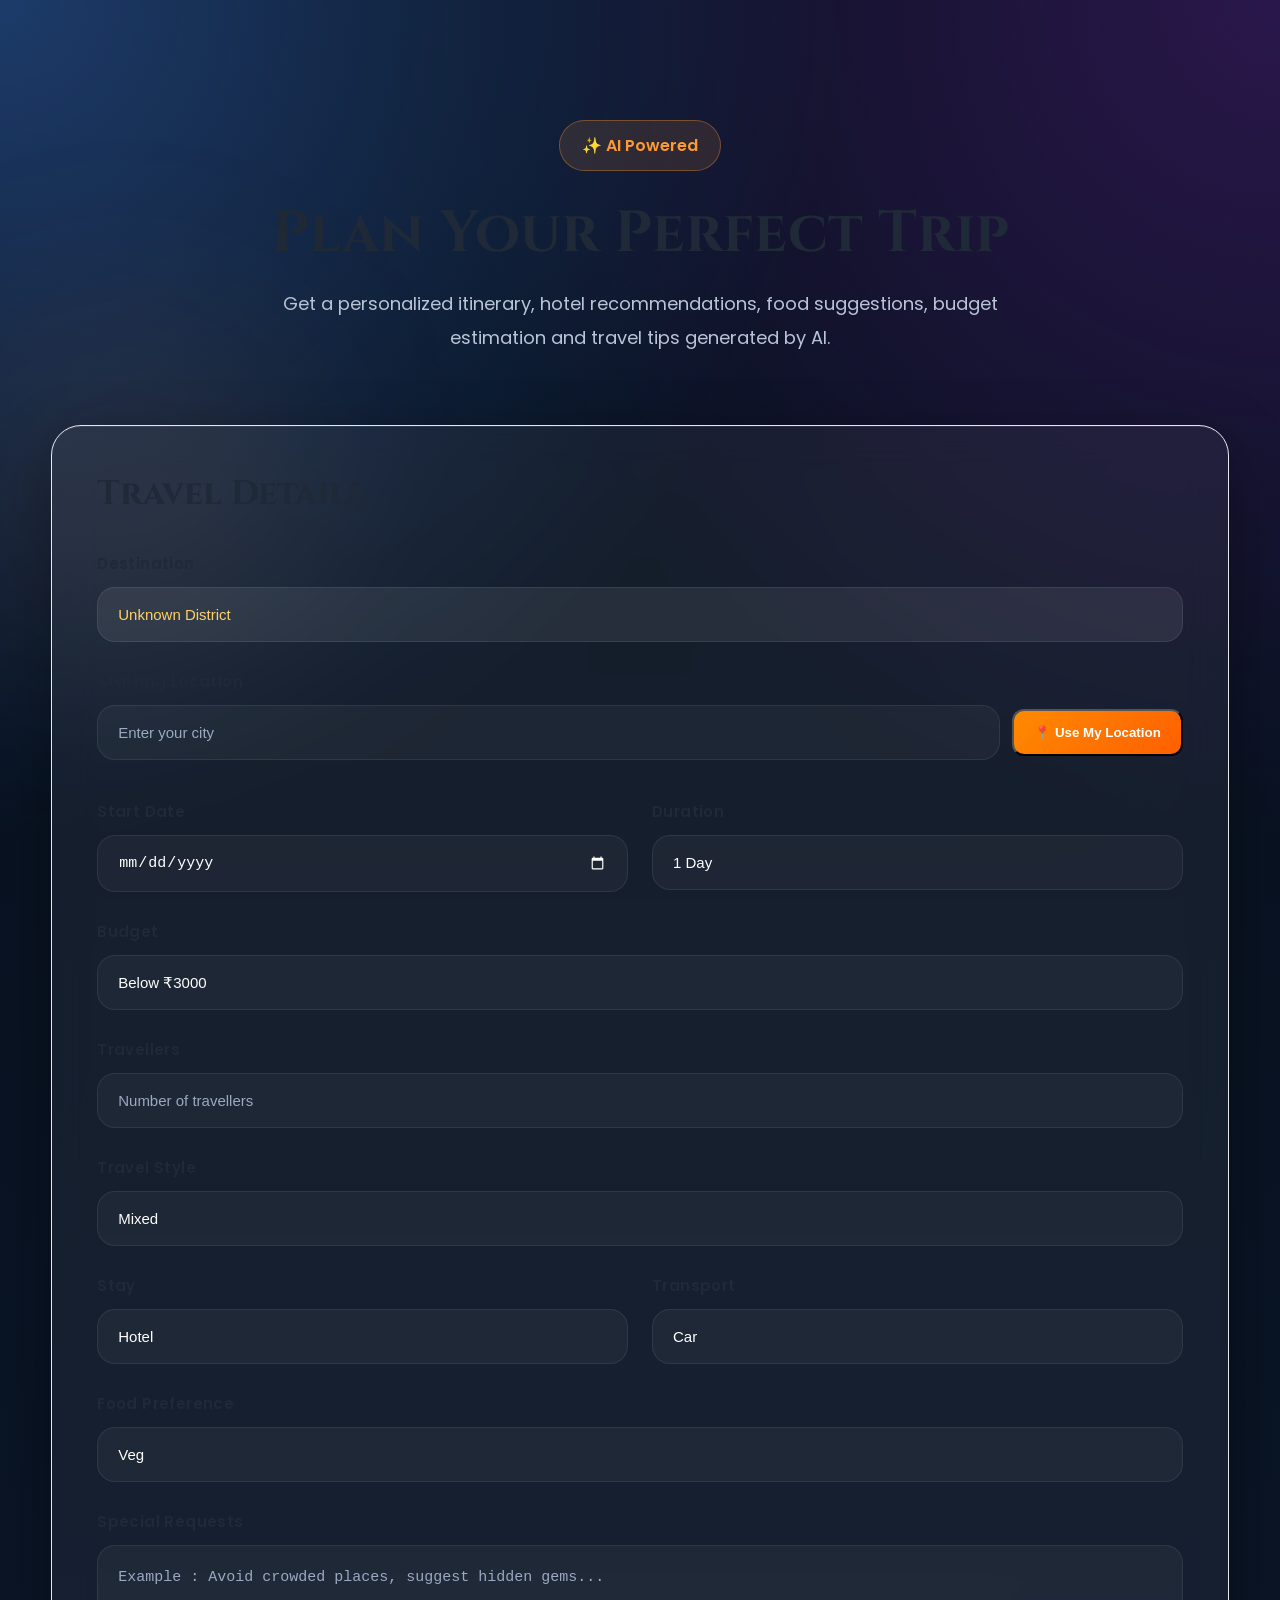
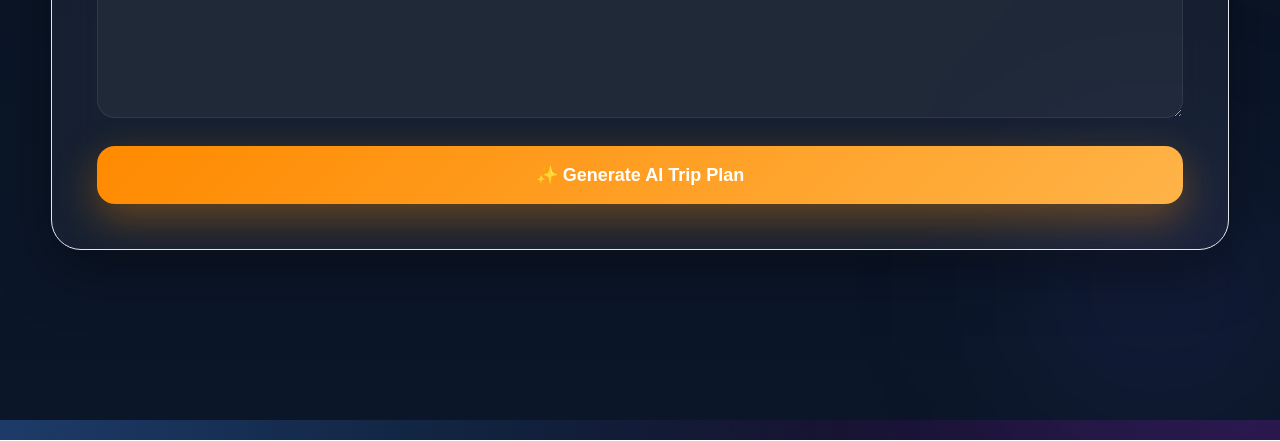
<file: tripPlanner.html>
<!DOCTYPE html>
<html lang="en">

<head>

    <meta charset="UTF-8">

    <meta name="viewport"
          content="width=device-width, initial-scale=1.0">

    <title>UPVERSE • AI Trip Planner</title>

    <link rel="stylesheet" href="css/global.css">
    <link rel="stylesheet" href="css/navbar.css">
    <link rel="stylesheet" href="css/tripPlanner.css">
    

    <link rel="preconnect"
          href="https://fonts.googleapis.com">

    <link rel="preconnect"
          href="https://fonts.gstatic.com"
          crossorigin>

    <link href="https://fonts.googleapis.com/css2?family=Cinzel:wght@500;700&family=Poppins:wght@300;400;500;600;700&display=swap"
          rel="stylesheet">

</head>

<body>

    <!-- NAVBAR -->

    <div id="navbar"></div>

    <!-- HERO -->

    <section class="planner-hero">

        <span class="hero-badge">
            ✨ AI Powered
        </span>

        <h1>

            Plan Your Perfect Trip

        </h1>

        <p>

            Get a personalized itinerary,
            hotel recommendations,
            food suggestions,
            budget estimation
            and travel tips generated by AI.

        </p>

    </section>

    <!-- FORM -->

    <section class="planner-container">

        <div class="planner-card">

            <h2>

                Travel Details

            </h2>

            <form id="tripPlannerForm">

                <!-- DISTRICT -->

                <div class="form-group">

                    <label>

                        Destination

                    </label>

                    <input

                        type="text"

                        id="district"

                        readonly

                    >

                </div>
                
                <div class="form-group">

    <label>

        Starting Location

    </label>

    <div class="location-input">

        <input
            type="text"
            id="startingLocation"
            placeholder="Enter your city">

        <button
            type="button"
            id="detectLocationBtn">

            📍 Use My Location

        </button>

    </div>

    <small
        id="locationStatus">

    </small>

</div>

                <!-- DATE -->

                <div class="grid-2">

                    <div class="form-group">

                        <label>

                            Start Date

                        </label>

                        <input

                            type="date"

                            id="startDate"

                        >

                    </div>

                    <div class="form-group">

                        <label>

                            Duration

                        </label>

                        <select id="duration">

                            <option value="1 Day">1 Day</option>
                            <option value="2 Days">2 Days</option>
                            <option value="3 Days">3 Days</option>
                            <option value="4 Days">4 Days</option>
                            <option value="5 Days">5 Days</option>
                            <option value="1 Week">1 Week</option>
                            <option value="1-2 Months">1-2 Months</option>

                        </select>

                    </div>

                </div>

                <!-- BUDGET -->

                <div class="form-group">

                    <label>

                        Budget

                    </label>

                    <select id="budget">

                      <option value="Below ₹3000">Below ₹3000</option>
                      <option value="₹3000–₹7000">₹3000–₹7000</option>
                      <option value="₹7000–₹15000">₹7000–₹15000</option>
                      <option value="Luxury">Luxury</option>

                      </select>

                </div>

                <!-- TRAVELLERS -->

                <div class="form-group">

                    <label>

                        Travellers

                    </label>

                    <input type="number" id="travellers" min="1" max="20" placeholder="Number of travellers">

                </div>

                <!-- STYLE -->

                <div class="form-group">

                    <label>

                        Travel Style

                    </label>

                    <select id="style">

                        <option>Mixed</option>
                        <option>Adventure</option>
                        <option>Nature</option>
                        <option>Photography</option>
                        <option>Heritage</option>
                        <option>Food</option>
                        <option>Spiritual</option>
                        <option>For Couples</option>

                    </select>

                </div>

                <!-- STAY -->

                <div class="grid-2">

                    <div class="form-group">

                        <label>

                            Stay

                        </label>

                        <select id="stay">

                          <option>Hotel</option>
                          <option>Resort</option>
                          <option>Homestay</option>
                          <option>Hostel</option>

                        </select>

                    </div>

                    <div class="form-group">

                        <label>

                            Transport

                        </label>

                        <select id="transport">

                            <option>Car</option>
                            <option>Bike</option>
                            <option>Bus</option>
                            <option>Train</option>
                            <option>Flight</option>

                        </select>

                    </div>

                </div>

                <!-- FOOD -->

                <div class="form-group">

                    <label>

                        Food Preference

                    </label>

                    <select id="food">

                        <option>Veg</option>
                        <option>Non Veg</option>
                        <option>Both</option>

                    </select>

                </div>

                <!-- SPECIAL -->

                <div class="form-group">

                    <label>

                        Special Requests

                    </label>

                    <textarea

                        id="special"

                        rows="5"

                        placeholder="Example : Avoid crowded places, suggest hidden gems..."

                    ></textarea>

                </div>

                <!-- BUTTON -->

                <button

                    type="submit"

                    class="generate-btn"

                >

                    ✨ Generate AI Trip Plan

                </button>

            </form>

        </div>

    </section>

    <!-- RESULT -->

    <section

        id="tripResult"

        class="trip-result"

    >
    
    </section>
    
    <!-- ==========================================================
     AI PLANNING
========================================================== -->

<section
class="trip-ai-section hidden"
id="tripAISection">

    <div class="trip-ai-card">

        <div class="trip-ai-header">

            <div class="trip-ai-icon">

                🤖

            </div>

            <div>

                <h2>

                    UPVerse AI

                </h2>

                <p>

                    Creating your perfect travel experience...

                </p>

            </div>

        </div>

        <div class="trip-progress">

            <div
            id="tripProgressFill">

            </div>

        </div>

        <div
        id="tripProgressPercent">

            0%

        </div>

        <div
        id="tripPlanningMessage">

            Initializing AI...

        </div>

        <div
        id="tripPlanningSteps">

            <!-- JS -->

        </div>

    </div>

</section>



<!-- ==========================================================
     AI RESULT
========================================================== -->

<section

id="tripResult"

class="trip-result hidden">

    <!-- JS -->

</section>

    <script src="js/api.js"></script>
    <script src="js/tripPlanner.js"></script>
    <script src="js/tripRender.js"></script>

</body>

</html>
</file>
<file: css/global.css>
/* ===========================
   GOOGLE RESET
=========================== */

*,
*::before,
*::after{
    margin:0;
    padding:0;
    box-sizing:border-box;
}

html{
    scroll-behavior:smooth;
}

body{
    font-family:'Inter',sans-serif;
    background:#081120;
    color:#ffffff;
    overflow-x:hidden;
}

.hidden{
    display:none;
}

/* ===========================
   VARIABLES
=========================== */

:root{

    --primary:#FF9933;
    --secondary:#138808;
    --accent:#3B82F6;

    --gold:#FFD700;

    --bg:#081120;

    --surface:#101C2E;

    --glass:rgba(255,255,255,.08);

    --border:rgba(255,255,255,.12);

    --text:#ffffff;

    --text-light:#d7dde8;

    --radius:20px;

}

/* ===========================
   TYPOGRAPHY
=========================== */

h1,h2,h3,h4{

    font-family:'Cinzel',serif;

}

p{

    color:var(--text-light);

    line-height:1.8;

}

a{

    text-decoration:none;

    color:inherit;

}

img{

    max-width:100%;

    display:block;

}

/* ===========================
   CONTAINER
=========================== */

.container{

    width:min(92%,1400px);

    margin:auto;

}

/* ===========================
   BUTTONS
=========================== */

.btn-primary{

    display:inline-flex;

    align-items:center;

    justify-content:center;

    padding:16px 32px;

    background:linear-gradient(135deg,#FF9933,#ffb347);

    color:#fff;

    border-radius:999px;

    font-weight:600;

    transition:.35s;

}

.btn-primary:hover{

    transform:translateY(-4px);

}

.btn-secondary{

    display:inline-flex;

    align-items:center;

    justify-content:center;

    padding:16px 32px;

    border:1px solid rgba(255,255,255,.15);

    border-radius:999px;

    backdrop-filter:blur(18px);

    transition:.35s;

}

.btn-secondary:hover{

    background:rgba(255,255,255,.08);

}

/* ===========================
   LOADER
=========================== */

.loader{

    position:fixed;

    inset:0;

    background:#081120;

    display:flex;

    justify-content:center;

    align-items:center;

    z-index:9999;

}

.loader-content{

    text-align:center;

}

.loader h1{

    font-size:4rem;

    color:var(--primary);

}

.loader p{

    margin-top:10px;

}
</file>
<file: css/navbar.css>
/* ==========================================
   HEADER
========================================== */

header {
    position: fixed;
    top: 0;
    left: 0;
    width: 100%;
    z-index: 1000;

    background: rgba(8, 17, 32, 0.65);
    backdrop-filter: blur(18px);
    -webkit-backdrop-filter: blur(18px);

    border-bottom: 1px solid rgba(255,255,255,.08);

    transition: all .35s ease;
}

/* Scroll Effect */

header.scrolled{
    background: rgba(8,17,32,.92);
    box-shadow: 0 10px 35px rgba(0,0,0,.35);
}


/* ==========================================
   NAVBAR
========================================== */

.navbar{

    max-width:1400px;
    margin:auto;

    height:85px;

    display:flex;
    justify-content:space-between;
    align-items:center;

}


/* ==========================================
   LOGO
========================================== */

.logo{

    font-family:"Cinzel",serif;

    font-size:2rem;

    font-weight:700;

    color:var(--primary);

    cursor:pointer;

    user-select:none;

    transition:.3s;

}

.logo:hover{

    transform:scale(1.05);

}


/* ==========================================
   NAVIGATION
========================================== */

.nav-links{

    display:flex;

    align-items:center;

    gap:40px;

    list-style:none;

}

.nav-links li{

    list-style:none;

}

.nav-links a{

    position:relative;

    font-family:"Poppins",sans-serif;

    font-size:15px;

    font-weight:500;

    color:#ffffff;

    transition:.35s;

}

/* Underline Animation */

.nav-links a::after{

    content:"";

    position:absolute;

    left:0;

    bottom:-8px;

    width:0;

    height:2px;

    border-radius:10px;

    background:var(--primary);

    transition:.35s;

}

.nav-links a:hover{

    color:var(--primary);

}

.nav-links a:hover::after{

    width:100%;

}


/* ==========================================
   RIGHT SIDE
========================================== */

.nav-actions{

    display:flex;

    align-items:center;

    gap:14px;

}


/* ==========================================
   ICON BUTTONS
========================================== */

.icon-btn,
.theme-btn{

    width:48px;

    height:48px;

    border-radius:50%;

    border:1px solid rgba(255,255,255,.12);

    background:rgba(255,255,255,.06);

    backdrop-filter:blur(15px);

    color:#ffffff;

    cursor:pointer;

    display:flex;

    align-items:center;

    justify-content:center;

    font-size:16px;

    transition:.35s;

}

.icon-btn:hover,
.theme-btn:hover{

    background:var(--primary);

    color:#fff;

    transform:translateY(-3px);

    box-shadow:0 8px 25px rgba(255,153,51,.35);

}


/* ==========================================
   MOBILE MENU BUTTON
========================================== */

.menu-btn{

    display:none;

}


/* ==========================================
   RESPONSIVE
========================================== */

@media (max-width:1100px){

    .nav-links{

        gap:25px;

    }

}


@media (max-width:900px){

    .nav-links{

        display:none;

    }

    .menu-btn{

        display:flex;

    }

}


@media (max-width:600px){

    .navbar{

        height:75px;

    }

    .logo{

        font-size:1.55rem;

    }

    .icon-btn,
    .theme-btn{

        width:42px;
        height:42px;

    }

}

:root{

    --bg:#0d1117;
    --text:#ffffff;

}

body[data-theme="light"]{

    --bg:#ffffff;
    --text:#111111;

}

body{

    background:var(--bg);
    color:var(--text);
    transition:.3s ease;

}
</file>
<file: css/tripPlanner.css>
/* ==========================================================
   TRIP PLANNER
========================================================== */

:root{

    --primary:#ff9933;

    --primary-light:#ffb84d;

    --secondary:#6c63ff;

    --dark:#08111f;

    --card:#111c2d;

    --card-2:#18253b;

    --text:#ffffff;

    --text-light:#b9c4d6;

    --border:rgba(255,255,255,.08);

    --glass:rgba(255,255,255,.05);

}


/* ==========================================================
   BODY
========================================================== */

body{

    background:
    radial-gradient(circle at top left,#1d3b69 0%,transparent 35%),
    radial-gradient(circle at top right,#2a174b 0%,transparent 35%),
    linear-gradient(180deg,#07101d,#0b1628);

    color:var(--text);

    font-family:"Poppins",sans-serif;

    overflow-x:hidden;

}


/* ==========================================================
   HERO
========================================================== */

.planner-hero{

    padding:120px 20px 70px;

    text-align:center;

    position:relative;

}


.planner-hero h1{

    font-size:58px;

    font-family:"Cinzel",serif;

    font-weight:700;

    margin-bottom:18px;

    line-height:1.2;

}


.planner-hero p{

    max-width:760px;

    margin:auto;

    color:var(--text-light);

    font-size:18px;

    line-height:1.9;

}


.hero-badge{

    display:inline-flex;

    align-items:center;

    gap:10px;

    padding:12px 22px;

    border-radius:999px;

    background:rgba(255,153,51,.12);

    border:1px solid rgba(255,153,51,.35);

    color:var(--primary);

    font-weight:600;

    margin-bottom:28px;

}


/* ==========================================================
   CONTAINER
========================================================== */

.planner-container{

    width:min(1180px,92%);

    margin:auto;

    padding-bottom:90px;

}


/* ==========================================================
   GLASS CARD
========================================================== */

.planner-card{

    background:var(--glass);

    backdrop-filter:blur(22px);

    -webkit-backdrop-filter:blur(22px);

    border:1px solid var(--border);

    border-radius:30px;

    padding:45px;

    box-shadow:

        0 20px 60px rgba(0,0,0,.35),

        inset 0 1px rgba(255,255,255,.08);

}


.planner-card h2{

    font-size:34px;

    font-family:"Cinzel",serif;

    margin-bottom:35px;

    color:var(--text);

}


/* ==========================================================
   FORM
========================================================== */

#tripPlannerForm{

    display:flex;

    flex-direction:column;

    gap:28px;

}


/* ==========================================================
   SECTION TITLE
========================================================== */

.form-section-title{

    font-size:22px;

    font-weight:700;

    margin-top:10px;

    color:var(--primary);

}

/* ==========================================================
   GRID
========================================================== */

.grid-2{

    display:grid;

    grid-template-columns:repeat(2,1fr);

    gap:24px;

}


/* ==========================================================
   FORM GROUP
========================================================== */

.form-group{

    display:flex;

    flex-direction:column;

    gap:12px;

}

.form-group label{

    font-size:15px;

    font-weight:600;

    color:var(--text);

    letter-spacing:.4px;

}


/* ==========================================================
   INPUT
========================================================== */

.form-group input,

.form-group select,

.form-group textarea{

    width:100%;

    padding:18px 20px;

    border-radius:18px;

    border:1px solid rgba(255,255,255,.08);

    background:rgba(255,255,255,.04);

    color:#fff;

    font-size:15px;

    transition:.35s;

    outline:none;

}


/* ==========================================================
   PLACEHOLDER
========================================================== */

.form-group input::placeholder,

.form-group textarea::placeholder{

    color:#9ba9c2;

}


/* ==========================================================
   TEXTAREA
========================================================== */

.form-group textarea{

    resize:vertical;

    min-height:150px;

    line-height:1.8;

}


/* ==========================================================
   SELECT
========================================================== */

.form-group select{

    appearance:none;

    -webkit-appearance:none;

    cursor:pointer;

}


/* ==========================================================
   OPTION
========================================================== */

.form-group option{

    background:#13223a;

    color:#fff;

}


/* ==========================================================
   FOCUS
========================================================== */

.form-group input:focus,

.form-group select:focus,

.form-group textarea:focus{

    border-color:var(--primary);

    background:rgba(255,153,51,.05);

    box-shadow:

        0 0 0 4px rgba(255,153,51,.12);

}


/* ==========================================================
   READ ONLY
========================================================== */

input[readonly]{

    background:rgba(255,255,255,.08);

    color:#FFD166;

    cursor:not-allowed;

}


/* ==========================================================
   DATE INPUT
========================================================== */

input[type="date"]{

    color:#fff;

}

input[type="date"]::-webkit-calendar-picker-indicator{

    filter:invert(1);

    cursor:pointer;

}


/* ==========================================================
   HOVER
========================================================== */

.form-group input:hover,

.form-group select:hover,

.form-group textarea:hover{

    border-color:rgba(255,153,51,.35);

}

/* ==========================================================
   GENERATE BUTTON
========================================================== */

.generate-btn{

    width:100%;

    border:none;

    outline:none;

    cursor:pointer;

    padding:18px 28px;

    border-radius:18px;

    font-size:18px;

    font-weight:700;

    color:#fff;

    background:linear-gradient(
        135deg,
        #ff8a00,
        #ffb347
    );

    transition:.35s;

    box-shadow:
    0 15px 40px rgba(255,140,0,.35);

}

.generate-btn:hover{

    transform:translateY(-4px);

    box-shadow:
    0 25px 55px rgba(255,140,0,.45);

}

.generate-btn:active{

    transform:scale(.98);

}


/* ==========================================================
   LOADING STATE
========================================================== */

.generate-btn.loading{

    pointer-events:none;

    opacity:.8;

}

.generate-btn.loading::after{

    content:"";

    width:18px;

    height:18px;

    margin-left:14px;

    border:3px solid rgba(255,255,255,.4);

    border-top:3px solid white;

    border-radius:50%;

    display:inline-block;

    animation:spin .8s linear infinite;

}

@keyframes spin{

    to{

        transform:rotate(360deg);

    }

}


/* ==========================================================
   RESULT SECTION
========================================================== */

.trip-result{

    width:min(1180px,92%);

    margin:70px auto;

    display:none;

}

.trip-result.active{

    display:block;

    animation:fadeUp .6s ease;

}


/* ==========================================================
   RESULT CARD
========================================================== */

.result-card{

    background:rgba(255,255,255,.05);

    border:1px solid rgba(255,255,255,.08);

    backdrop-filter:blur(20px);

    -webkit-backdrop-filter:blur(20px);

    border-radius:28px;

    padding:35px;

    margin-bottom:30px;

    box-shadow:

        0 20px 55px rgba(0,0,0,.25);

}


/* ==========================================================
   RESULT TITLE
========================================================== */

.result-card h2{

    font-family:"Cinzel",serif;

    font-size:30px;

    color:#FFD166;

    margin-bottom:22px;

}

.result-card h3{

    margin-top:25px;

    margin-bottom:14px;

    color:#fff;

    font-size:22px;

}

.result-card p{

    color:#d8e3f1;

    line-height:1.9;

}


/* ==========================================================
   RESULT LIST
========================================================== */

.result-card ul{

    padding-left:20px;

    margin-top:18px;

}

.result-card li{

    color:#d8e3f1;

    margin-bottom:12px;

    line-height:1.8;

}


/* ==========================================================
   BADGES
========================================================== */

.result-badges{

    display:flex;

    flex-wrap:wrap;

    gap:12px;

    margin:25px 0;

}

.result-badge{

    padding:10px 18px;

    border-radius:999px;

    background:rgba(255,153,51,.12);

    border:1px solid rgba(255,153,51,.35);

    color:#FFD166;

    font-size:14px;

    font-weight:600;

}


/* ==========================================================
   ANIMATION
========================================================== */

@keyframes fadeUp{

    from{

        opacity:0;

        transform:translateY(40px);

    }

    to{

        opacity:1;

        transform:translateY(0);

    }

}

/* ==========================================================
   RESPONSIVE
========================================================== */

@media(max-width:992px){

    .planner-hero h1{

        font-size:46px;

    }

    .planner-card{

        padding:35px;

    }

}

@media(max-width:768px){

    .planner-hero{

        padding:90px 20px 50px;

    }

    .planner-hero h1{

        font-size:36px;

    }

    .planner-hero p{

        font-size:16px;

    }

    .grid-2{

        grid-template-columns:1fr;

    }

    .planner-card{

        padding:25px;

        border-radius:24px;

    }

    .planner-card h2{

        font-size:28px;

    }

    .result-card{

        padding:25px;

    }

    .result-card h2{

        font-size:24px;

    }

}


/* ==========================================================
   BACKGROUND GLOW
========================================================== */

.planner-container{

    position:relative;

    z-index:2;

}

.planner-container::before{

    content:"";

    position:absolute;

    width:350px;

    height:350px;

    border-radius:50%;

    background:rgba(255,153,51,.08);

    filter:blur(100px);

    top:-120px;

    left:-100px;

    z-index:-1;

}

.planner-container::after{

    content:"";

    position:absolute;

    width:300px;

    height:300px;

    border-radius:50%;

    background:rgba(108,99,255,.08);

    filter:blur(90px);

    bottom:-100px;

    right:-80px;

    z-index:-1;

}


/* ==========================================================
   SCROLLBAR
========================================================== */

::-webkit-scrollbar{

    width:10px;

}

::-webkit-scrollbar-track{

    background:#0a1423;

}

::-webkit-scrollbar-thumb{

    background:#ff9933;

    border-radius:999px;

}

::-webkit-scrollbar-thumb:hover{

    background:#ffb347;

}


/* ==========================================================
   SMOOTH ANIMATION
========================================================== */

.form-group{

    animation:fadeUp .5s ease both;

}

.form-group:nth-child(2){

    animation-delay:.05s;

}

.form-group:nth-child(3){

    animation-delay:.1s;

}

.form-group:nth-child(4){

    animation-delay:.15s;

}

.form-group:nth-child(5){

    animation-delay:.2s;

}

.form-group:nth-child(6){

    animation-delay:.25s;

}

.form-group:nth-child(7){

    animation-delay:.3s;

}

.form-group:nth-child(8){

    animation-delay:.35s;

}

.form-group:nth-child(9){

    animation-delay:.4s;

}


/* ==========================================================
   RESULT GRID
========================================================== */

.result-grid{

    display:grid;

    grid-template-columns:repeat(auto-fit,minmax(320px,1fr));

    gap:25px;

    margin-top:30px;

}


/* ==========================================================
   GLASS BOX
========================================================== */

.glass-box{

    background:rgba(255,255,255,.04);

    border:1px solid rgba(255,255,255,.08);

    border-radius:20px;

    padding:24px;

    transition:.35s;

}

.glass-box:hover{

    transform:translateY(-6px);

    border-color:rgba(255,153,51,.3);

    box-shadow:

    0 20px 45px rgba(0,0,0,.25);

}


/* ==========================================================
   HIDDEN
========================================================== */

.hidden{

    display:none !important;

}

.location-input{

display:flex;

gap:12px;

align-items:center;

}

.location-input input{

flex:1;

}

#detectLocationBtn{

padding:14px 20px;

border-radius:12px;

cursor:pointer;

background:linear-gradient(135deg,#ff8a00,#ff5f00);

color:white;

font-weight:600;

transition:.3s;

}

#detectLocationBtn:hover{

transform:translateY(-2px);

box-shadow:0 10px 25px rgba(255,120,0,.35);

}


/* ==========================================================
   UPVerse Trip Renderer CSS 
========================================================== */

/* Theme */

:root{

    --success:#22c55e;

    --bg:#f4f8fc;

    --card:#ffffffcc;

    --text:#1f2937;

    --muted:#6b7280;

    --border:#e5e7eb;

    --shadow:0 15px 40px rgba(0,0,0,.12);

    --radius:22px;

}

/* Result Section */

.trip-result{

    width:min(1200px,92%);

    margin:40px auto;

    display:flex;

    flex-direction:column;

    gap:28px;

}

/* Glass Card */

.trip-card{

    background:var(--card);

    backdrop-filter:blur(18px);

    border:1px solid rgba(255,255,255,.4);

    border-radius:var(--radius);

    box-shadow:var(--shadow);

    padding:28px;

    transition:.35s;

    opacity:0;

    transform:translateY(40px);

}

.trip-card.show{

    opacity:1;

    transform:translateY(0);

}

.trip-card:hover{

    transform:translateY(-6px);

    box-shadow:0 20px 50px rgba(37,99,235,.18);

}

/* Hero */

.hero-card{

    background:

    linear-gradient(

    135deg,

    #2563eb,

    #38bdf8

    );

    color:white;

    overflow:hidden;

    position:relative;

}

.hero-card::before{

    content:"";

    position:absolute;

    width:280px;

    height:280px;

    right:-90px;

    top:-90px;

    border-radius:50%;

    background:

    rgba(255,255,255,.12);

}

.hero-top{

    display:flex;

    justify-content:space-between;

    align-items:center;

    gap:20px;

    margin-bottom:20px;

}

.hero-top h1{

    font-size:2rem;

    font-weight:700;

}

.hero-card p{

    line-height:1.8;

    font-size:1.05rem;

}

/* AI Badge */

.ai-badge{

    background:rgba(255,255,255,.15);

    padding:10px 18px;

    border-radius:999px;

    backdrop-filter:blur(8px);

    font-size:.9rem;

    font-weight:600;

}

/* Section Headings */

.trip-card h2{

    font-size:1.5rem;

    margin-bottom:20px;

    color:var(--text);

}

/* Grid */

.stats-grid{

    display:grid;

    grid-template-columns:

    repeat(auto-fit,minmax(180px,1fr));

    gap:18px;

}

/* Small Cards */

.stat-card{

    background:white;

    border-radius:18px;

    padding:22px;

    text-align:center;

    transition:.35s;

    border:1px solid var(--border);

}

.stat-card:hover{

    transform:translateY(-8px);

    border-color:var(--primary);

}

.stat-card h3{

    margin:10px 0;

    color:var(--text);

    font-size:1rem;

}

.stat-card p{

    color:var(--muted);

    font-size:.95rem;

}

/* Stay Grid */

.stay-grid{

    display:grid;

    grid-template-columns:

    repeat(auto-fit,minmax(250px,1fr));

    gap:18px;

}

.stay-grid div{

    background:white;

    border-radius:18px;

    padding:20px;

    border:1px solid var(--border);

}

.stay-grid strong{

    display:block;

    color:var(--primary);

    margin-bottom:8px;

}

/* Buttons */

.primary-btn{

    border:none;

    outline:none;

    cursor:pointer;

    background:

    linear-gradient(

    135deg,

    var(--primary),

    var(--secondary)

    );

    color:white;

    padding:14px 26px;

    border-radius:999px;

    font-weight:700;

    transition:.3s;

}

.primary-btn:hover{

    transform:translateY(-3px);

    box-shadow:

    0 15px 30px

    rgba(37,99,235,.25);

}

/* Budget Table */

.budget-table{

    width:100%;

    border-collapse:collapse;

    margin:20px 0;

}

.budget-table th{

    background:var(--primary);

    color:white;

    padding:14px;

}

.budget-table td{

    padding:14px;

    border-bottom:1px solid var(--border);

}

.budget-table tr:hover{

    background:#eff6ff;

}

.budget-total{

    margin-top:20px;

    font-size:1.3rem;

    color:var(--success);

    font-weight:700;

}

/* Utility */

.hidden{

    display:none !important;

}

/* ==========================================================
   UPVerse Trip Renderer CSS
   Timeline • Food • Shopping • Safety
==========================================================*/

/* --------------------------
   Timeline
-------------------------- */

.timeline-card{

    margin:18px 0;

    border-radius:18px;

    overflow:hidden;

    border:1px solid var(--border);

    background:white;

    transition:.3s;

}

.timeline-card:hover{

    box-shadow:0 10px 30px rgba(0,0,0,.08);

}

.timeline-card summary{

    cursor:pointer;

    list-style:none;

    display:flex;

    justify-content:space-between;

    align-items:center;

    padding:20px;

    font-size:1.1rem;

    font-weight:700;

    background:linear-gradient(
    135deg,
    #2563eb,
    #38bdf8);

    color:white;

}

.timeline-card summary::-webkit-details-marker{

    display:none;

}

.timeline-content{

    padding:24px;

}

.timeline-content>div{

    margin-bottom:18px;

}

.timeline-content strong{

    color:var(--primary);

}

.timeline-content p{

    color:var(--muted);

    margin-top:6px;

    line-height:1.6;

}

/* Timeline Info Grid */

.timeline-grid{

    margin-top:25px;

    display:grid;

    grid-template-columns:

    repeat(auto-fit,minmax(180px,1fr));

    gap:16px;

}

.timeline-grid div{

    background:#f8fbff;

    border-radius:16px;

    padding:18px;

    text-align:center;

    border:1px solid #e8eef7;

    transition:.3s;

}

.timeline-grid div:hover{

    transform:translateY(-5px);

    border-color:var(--primary);

}

/* --------------------------
   Food Grid
-------------------------- */

.food-grid{

    display:grid;

    grid-template-columns:

    repeat(auto-fit,minmax(220px,1fr));

    gap:18px;

}

.food-card{

    background:white;

    border-radius:20px;

    padding:22px;

    border:1px solid var(--border);

    transition:.35s;

    text-align:center;

}

.food-card:hover{

    transform:translateY(-8px);

    box-shadow:0 18px 40px rgba(0,0,0,.08);

}

.food-card h3{

    margin:12px 0;

    color:var(--primary);

}

.food-card p{

    color:var(--muted);

    line-height:1.6;

}

/* --------------------------
   Shopping
-------------------------- */

.shopping-card{

    background:white;

    border-radius:18px;

    padding:20px;

    border:1px solid var(--border);

}

/* --------------------------
   Packing
-------------------------- */

.packing-list{

    list-style:none;

    padding:0;

    margin-top:20px;

}

.packing-list li{

    background:white;

    border-radius:15px;

    padding:16px 20px;

    margin-bottom:12px;

    border-left:6px solid var(--success);

    box-shadow:0 5px 18px rgba(0,0,0,.05);

    transition:.3s;

}

.packing-list li:hover{

    transform:translateX(8px);

}

/* --------------------------
   Travel Tips
-------------------------- */

.food-card h3{

    font-size:1rem;

}

.food-card:hover h3{

    color:var(--accent);

}

/* --------------------------
   Safety
-------------------------- */

.food-card:nth-child(1){

    border-top:4px solid #ef4444;

}

.food-card:nth-child(2){

    border-top:4px solid #3b82f6;

}

.food-card:nth-child(3){

    border-top:4px solid #22c55e;

}

/* --------------------------
   End Card
-------------------------- */

.hero-card button{

    margin-top:25px;

}

/* --------------------------
   Divider
-------------------------- */

.timeline-content hr{

    border:none;

    height:1px;

    background:#e5e7eb;

    margin:22px 0;

}

/* ==========================================================
   UPVerse Trip Renderer CSS 
   Planning • Progress • Animations • Responsive
==========================================================*/

/* ==========================================================
   AI Planning Section
==========================================================*/

.trip-ai-section{

    width:min(900px,92%);
    margin:40px auto;

}

.trip-ai-card{

    background:rgba(255,255,255,.75);
    backdrop-filter:blur(18px);
    border-radius:25px;
    padding:35px;

    box-shadow:0 20px 60px rgba(0,0,0,.12);

    border:1px solid rgba(255,255,255,.4);

}

.trip-ai-header{

    display:flex;

    align-items:center;

    gap:20px;

    margin-bottom:30px;

}

.trip-ai-icon{

    width:70px;
    height:70px;

    border-radius:50%;

    display:flex;
    align-items:center;
    justify-content:center;

    font-size:2rem;

    background:linear-gradient(
    135deg,
    #2563eb,
    #38bdf8);

    color:white;

    animation:spinGlow 5s linear infinite;

}

.trip-ai-header h2{

    margin:0;
    color:#1f2937;

}

.trip-ai-header p{

    color:#6b7280;
    margin-top:5px;

}

/* ==========================================================
   Progress Bar
==========================================================*/

.trip-progress{

    width:100%;
    height:14px;

    border-radius:999px;

    overflow:hidden;

    background:#e5e7eb;

    margin:25px 0;

}

#tripProgressFill{

    width:0%;

    height:100%;

    border-radius:999px;

    transition:1s;

    background:linear-gradient(
    90deg,
    #2563eb,
    #38bdf8,
    #22c55e);

}

#tripProgressPercent{

    text-align:right;

    font-size:15px;

    font-weight:700;

    color:#2563eb;

    margin-bottom:15px;

}

#tripPlanningMessage{

    font-size:18px;

    font-weight:600;

    color:#1f2937;

    display:flex;

    align-items:center;

    gap:10px;

    margin-bottom:25px;

}

.stepIcon{

    font-size:1.4rem;

}

/* ==========================================================
   Planning Steps
==========================================================*/

#tripPlanningSteps{

    display:flex;

    flex-direction:column;

    gap:12px;

}

.planning-step{

    background:white;

    padding:16px 18px;

    border-radius:14px;

    border-left:5px solid #22c55e;

    display:flex;

    align-items:center;

    gap:12px;

    animation:slideFade .5s ease;

    box-shadow:0 6px 18px rgba(0,0,0,.05);

}

/* ==========================================================
   Loading Pulse
==========================================================*/

.loading{

    animation:pulse 1.5s infinite;

}

/* ==========================================================
   Reveal Animation
==========================================================*/

.reveal{

    opacity:0;

    transform:translateY(40px);

    transition:all .8s ease;

}

.reveal.show{

    opacity:1;

    transform:translateY(0);

}

/* ==========================================================
   Hover Glow
==========================================================*/

.trip-card:hover{

    box-shadow:

    0 25px 60px rgba(37,99,235,.18);

}

/* ==========================================================
   Scrollbar
==========================================================*/

::-webkit-scrollbar{

    width:10px;

}

::-webkit-scrollbar-thumb{

    background:#2563eb;

    border-radius:999px;

}

::-webkit-scrollbar-track{

    background:#eef4ff;

}

/* ==========================================================
   Success Animation
==========================================================*/

.success-pop{

    animation:successPop .7s ease;

}

/* ==========================================================
   Animations
==========================================================*/

@keyframes pulse{

0%{

transform:scale(1);

}

50%{

transform:scale(1.02);

}

100%{

transform:scale(1);

}

}

@keyframes slideFade{

from{

opacity:0;

transform:translateX(-30px);

}

to{

opacity:1;

transform:translateX(0);

}

}

@keyframes successPop{

0%{

transform:scale(.7);

opacity:0;

}

70%{

transform:scale(1.08);

}

100%{

transform:scale(1);

opacity:1;

}

}

@keyframes spinGlow{

0%{

transform:rotate(0deg);

box-shadow:0 0 0 rgba(37,99,235,.2);

}

50%{

box-shadow:0 0 30px rgba(56,189,248,.5);

}

100%{

transform:rotate(360deg);

box-shadow:0 0 0 rgba(37,99,235,.2);

}

}

/* ==========================================================
   Responsive
==========================================================*/

@media(max-width:900px){

.hero-top{

flex-direction:column;

align-items:flex-start;

}

.trip-ai-header{

flex-direction:column;

text-align:center;

}

.stats-grid{

grid-template-columns:1fr 1fr;

}

.food-grid{

grid-template-columns:1fr;

}

.timeline-grid{

grid-template-columns:1fr;

}

}

@media(max-width:600px){

.trip-card{

padding:20px;

}

.trip-ai-card{

padding:20px;

}

.hero-top h1{

font-size:1.6rem;

}

.stats-grid{

grid-template-columns:1fr;

}

.stay-grid{

grid-template-columns:1fr;

}

.budget-table{

display:block;

overflow-x:auto;

}

.primary-btn{

width:100%;

}

}

/* ==========================================================
   END
========================================================== */
</file>
